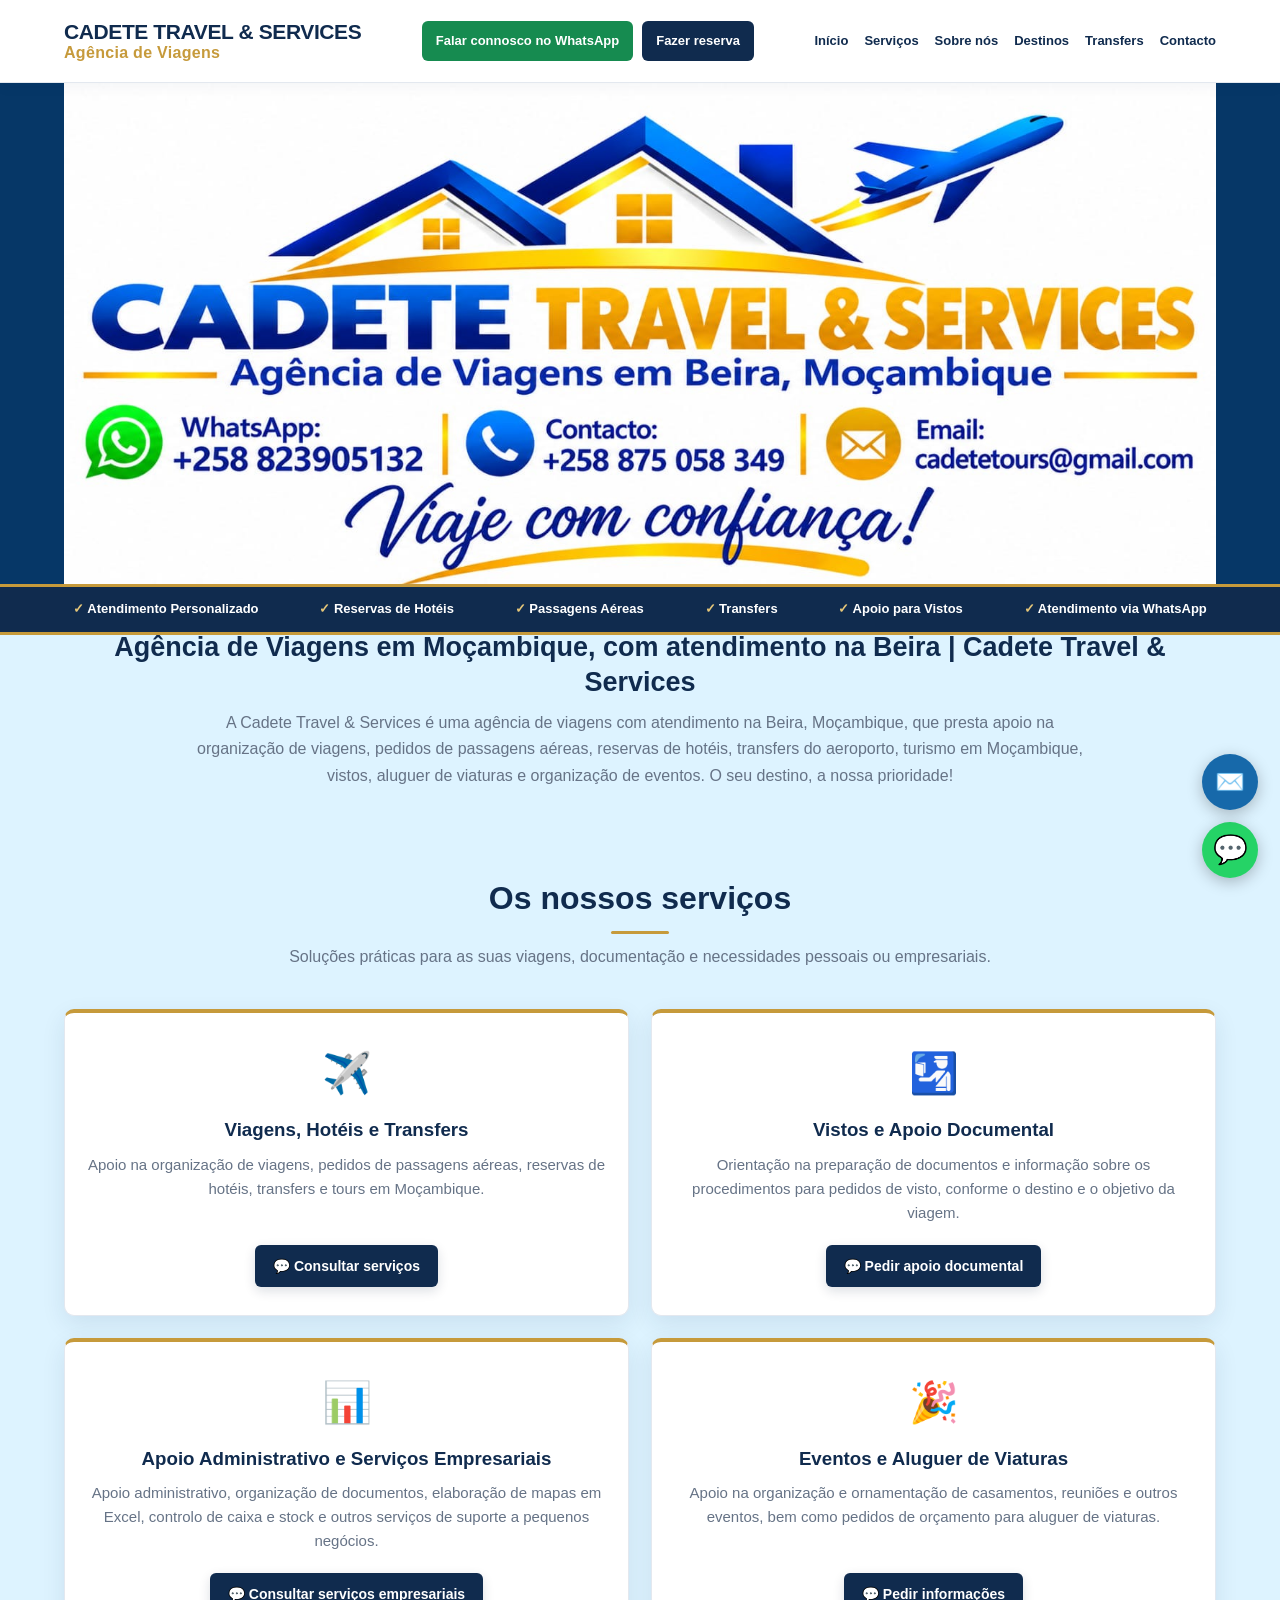
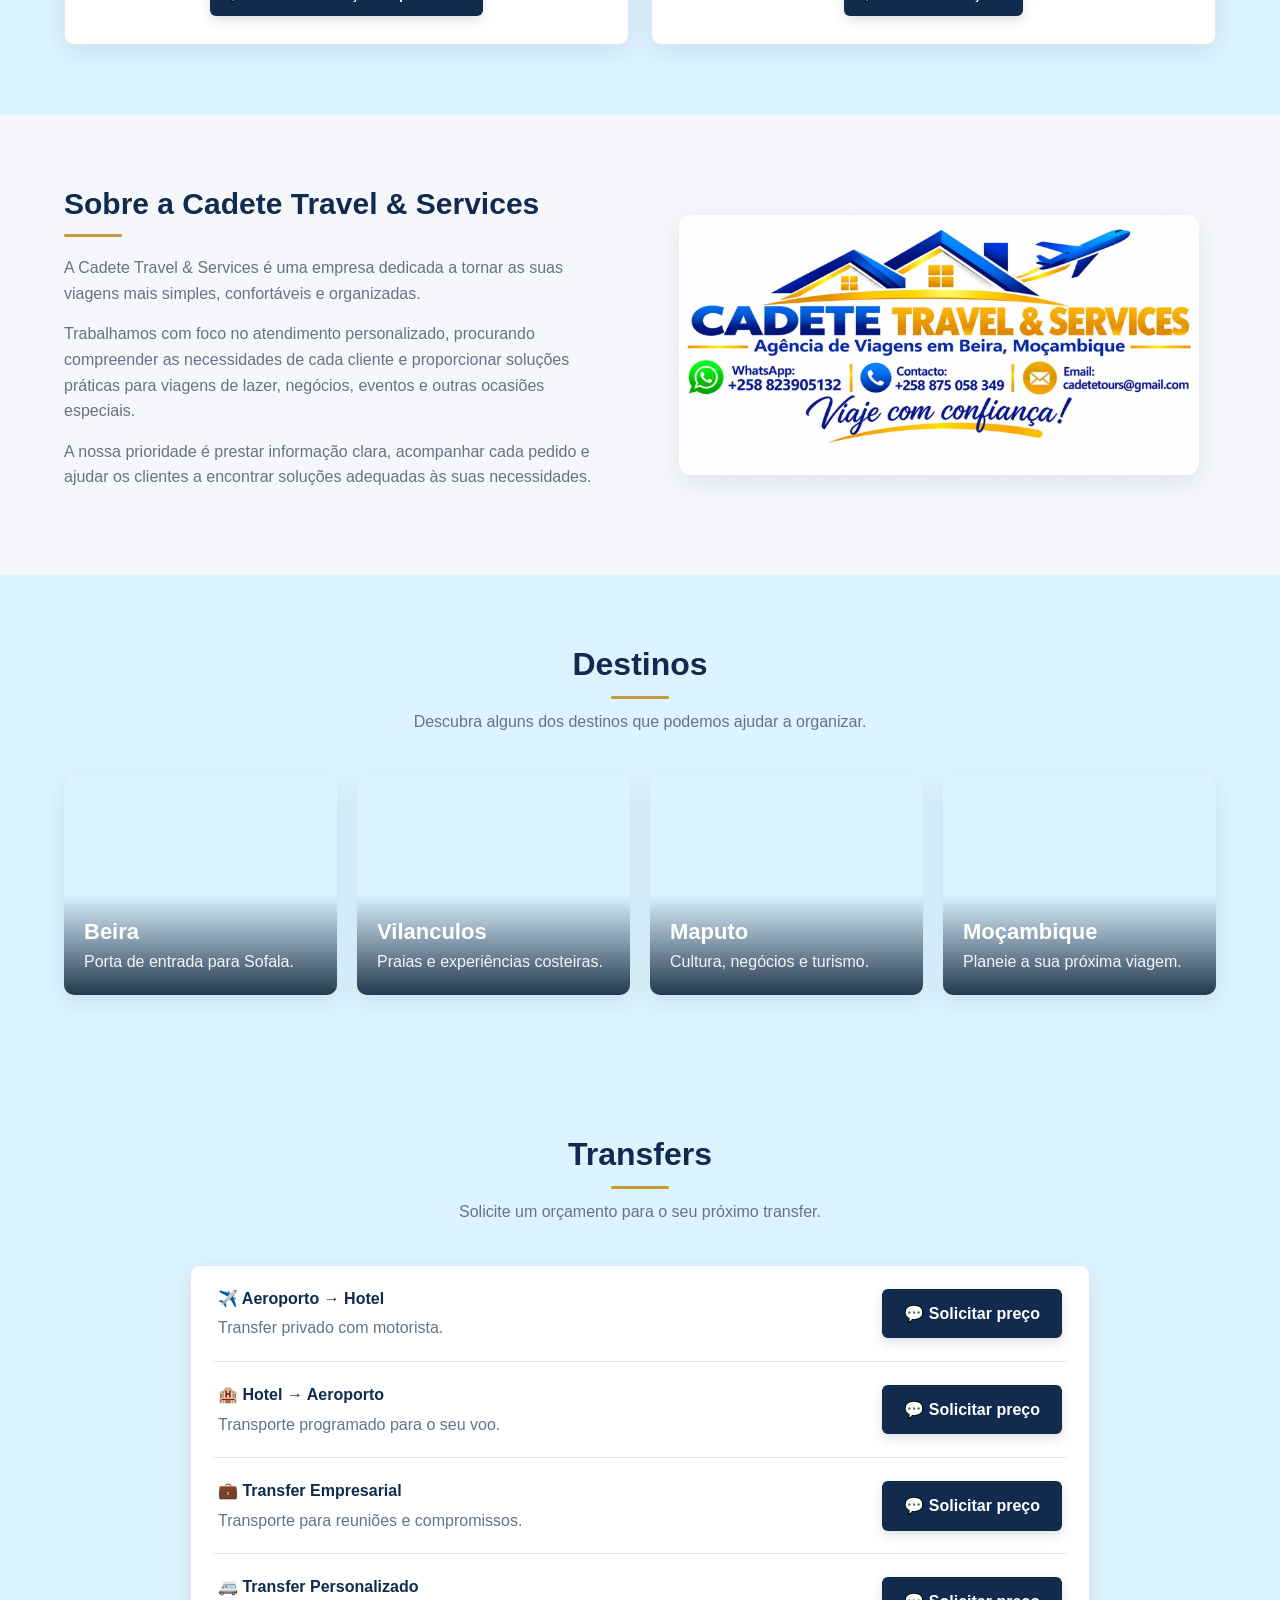
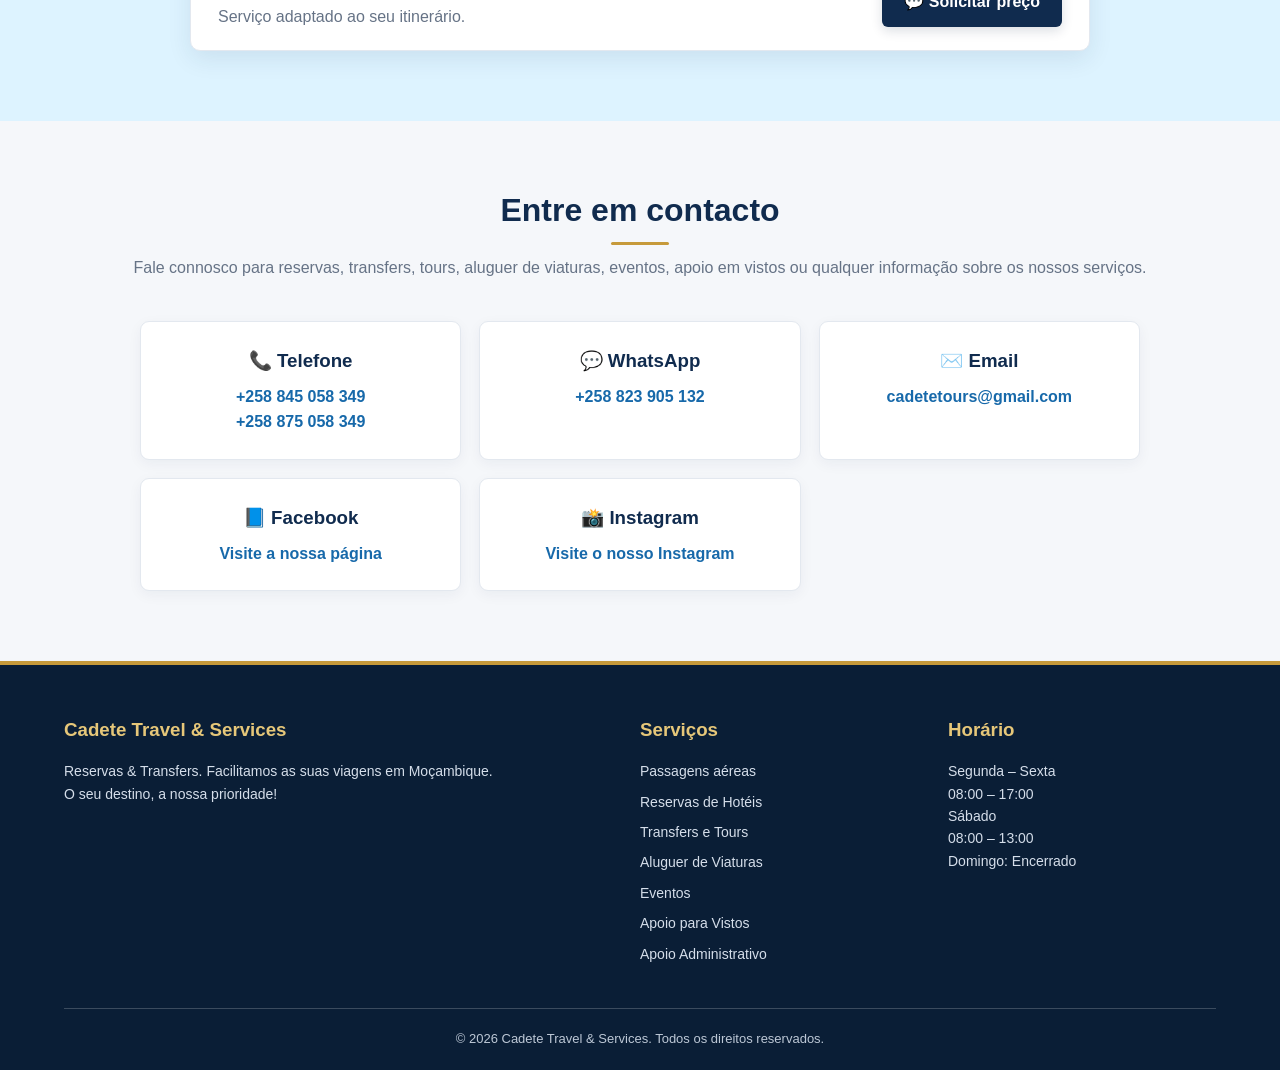
<file: index.html>
<!DOCTYPE html>
<html lang="pt-MZ">
<head>
  <meta charset="UTF-8">
  <meta name="viewport" content="width=device-width, initial-scale=1.0">

  <title>Agência de Viagens em Moçambique | Cadete Travel &amp; Services – Beira</title>
  <meta name="description" content="Cadete Travel &amp; Services, agência de viagens em Moçambique, com atendimento na Beira. Apoio em passagens aéreas, reservas de hotéis, transfers, tours, aluguer de viaturas e vistos.">
  <meta name="author" content="Cadete Travel &amp; Services">
  <meta name="robots" content="index, follow">
  <meta name="theme-color" content="#102b4e">

  <link rel="canonical" href="https://cadetetours-ai.github.io/cadete-travel-tours/">

  <!-- Open Graph -->
  <meta property="og:site_name" content="Cadete Travel &amp; Services">
  <meta property="og:title" content="Agência de Viagens em Moçambique | Cadete Travel &amp; Services – Beira">
  <meta property="og:description" content="Cadete Travel &amp; Services, agência de viagens em Moçambique, com atendimento na Beira. Passagens aéreas, hotéis, transfers, tours, aluguer de viaturas e apoio para vistos.">
  <meta property="og:type" content="website">
  <meta property="og:url" content="https://cadetetours-ai.github.io/cadete-travel-tours/">
  <meta property="og:image" content="https://cadetetours-ai.github.io/cadete-travel-tours/banner-cadete.png">
  <meta property="og:image:alt" content="Cadete Travel &amp; Services - Agência de Viagens em Moçambique, Beira">

  <!-- Twitter Cards -->
  <meta name="twitter:card" content="summary_large_image">
  <meta name="twitter:title" content="Agência de Viagens em Moçambique | Cadete Travel &amp; Services">
  <meta name="twitter:description" content="Passagens aéreas, hotéis, transfers, tours, aluguer de viaturas e apoio para vistos na Beira, Moçambique.">
  <meta name="twitter:image" content="https://cadetetours-ai.github.io/cadete-travel-tours/banner-cadete.png">

  <!-- Dados estruturados: Website -->
  <script type="application/ld+json">
  {
    "@context": "https://schema.org",
    "@type": "WebSite",
    "name": "Cadete Travel & Services",
    "alternateName": "Cadete Travel and Services",
    "url": "https://cadetetours-ai.github.io/cadete-travel-tours/",
    "inLanguage": "pt-MZ"
  }
  </script>

  <!-- Dados estruturados: Agência e contactos -->
  <script type="application/ld+json">
  {
    "@context": "https://schema.org",
    "@type": "TravelAgency",
    "name": "Cadete Travel & Services",
    "description": "Agência de viagens em Moçambique, com atendimento na Beira. Apoio em passagens aéreas, reservas de hotéis, transfers, tours, aluguer de viaturas e vistos.",
    "url": "https://cadetetours-ai.github.io/cadete-travel-tours/",
    "email": "cadetetours@gmail.com",
    "telephone": "+258845058349",
    "image": "https://cadetetours-ai.github.io/cadete-travel-tours/banner-cadete.png",
    "address": {
      "@type": "PostalAddress",
      "addressLocality": "Beira",
      "addressRegion": "Sofala",
      "addressCountry": "MZ"
    },
    "areaServed": [
      {"@type": "City", "name": "Beira"},
      {"@type": "AdministrativeArea", "name": "Sofala"},
      {"@type": "Country", "name": "Moçambique"}
    ],
    "contactPoint": [
      {
        "@type": "ContactPoint",
        "telephone": "+258845058349",
        "contactType": "Atendimento telefónico",
        "availableLanguage": ["Portuguese"]
      },
      {
        "@type": "ContactPoint",
        "telephone": "+258875058349",
        "contactType": "Atendimento telefónico",
        "availableLanguage": ["Portuguese"]
      },
      {
        "@type": "ContactPoint",
        "telephone": "+258823905132",
        "contactType": "Reservas e atendimento pelo WhatsApp",
        "availableLanguage": ["Portuguese"]
      }
    ],
    "openingHoursSpecification": [
      {
        "@type": "OpeningHoursSpecification",
        "dayOfWeek": ["Monday", "Tuesday", "Wednesday", "Thursday", "Friday"],
        "opens": "08:00",
        "closes": "17:00"
      },
      {
        "@type": "OpeningHoursSpecification",
        "dayOfWeek": "Saturday",
        "opens": "08:00",
        "closes": "13:00"
      }
    ],
    "sameAs": [
      "https://www.instagram.com/cadetetravelandtours/",
      "https://www.facebook.com/profile.php?id=61595249157349"
    ]
  }
  </script>

  <style>
    :root {
      --navy: #102b4e;
      --navy-dark: #0a1e36;
      --blue: #1769aa;
      --blue-light: #eaf3fb;
      --gold: #c69a3b;
      --gold-light: #e6c779;
      --green: #168b50;
      --text: #263445;
      --muted: #667386;
      --surface: #ffffff;
      --surface-soft: #f5f7fa;
      --border: #e3e8ef;
      --shadow: 0 8px 25px rgba(16, 43, 78, .09);
    }

    * {
      box-sizing: border-box;
      margin: 0;
      padding: 0;
    }

    html {
      scroll-behavior: smooth;
      scroll-padding-top: 150px;
    }

    body {
      background-color: #DDF3FF;
      color: var(--text);
      font-family: Arial, Helvetica, sans-serif;
      line-height: 1.6;
    }

    img { max-width: 100%; }

    a {
      color: inherit;
      text-decoration: none;
    }

    a:focus-visible,
    button:focus-visible {
      outline: 3px solid var(--gold);
      outline-offset: 3px;
    }

    .container {
      width: 90%;
      max-width: 1200px;
      margin: 0 auto;
    }

    /* CABEÇALHO */
    header {
      position: sticky;
      top: 0;
      z-index: 1000;
      background: rgba(255, 255, 255, .98);
      border-bottom: 1px solid var(--border);
      box-shadow: 0 3px 14px rgba(16, 43, 78, .05);
    }

    .header-content {
      min-height: 82px;
      display: flex;
      align-items: center;
      justify-content: space-between;
      gap: 18px;
      padding: 12px 0;
    }

    .logo {
      display: inline-flex;
      flex-direction: column;
      line-height: 1.12;
      color: var(--navy);
      white-space: nowrap;
      font-size: 21px;
      font-weight: 800;
      letter-spacing: -.4px;
    }

    .logo span {
      color: var(--gold);
      font-size: 16px;
      letter-spacing: .3px;
    }

    .header-actions {
      display: flex;
      align-items: center;
      justify-content: center;
      gap: 9px;
      flex-wrap: wrap;
    }

    .btn-whatsapp,
    .btn-reserva {
      display: inline-block;
      padding: 10px 14px;
      border-radius: 6px;
      text-align: center;
      font-size: 13px;
      font-weight: 700;
      transition: background .25s, transform .25s;
    }

    .btn-whatsapp { background: var(--green); color: #fff; }
    .btn-whatsapp:hover { background: #116b3d; transform: translateY(-1px); }
    .btn-reserva { background: var(--navy); color: #fff; }
    .btn-reserva:hover { background: var(--blue); transform: translateY(-1px); }

    nav {
      display: flex;
      align-items: center;
      justify-content: center;
      gap: 16px;
      flex-wrap: wrap;
    }

    nav a {
      color: var(--navy);
      font-size: 13px;
      font-weight: 700;
      transition: color .2s;
    }

    nav a:hover { color: var(--gold); }

   /* BANNER PRINCIPAL */
.hero {
  width: 100%;
  overflow: hidden;
  background: #063767;
}

.hero-image {
  display: block;
  width: 90%;
  max-width: 1500px;
  height: auto;
  object-fit: contain;
  object-position: center;
  margin: 0 auto;
}

    /* BOTÕES */
    .btn {
      display: inline-block;
      padding: 12px 22px;
      border-radius: 6px;
      font-weight: 700;
      transition: background .25s, transform .25s;
      cursor: pointer;
      box-shadow: 0 4px 12px rgba(10, 30, 54, .14);
    }

    .btn-primary { background: var(--navy); color: #fff; }
    .btn-primary:hover { background: var(--blue); transform: translateY(-1px); }
    .btn-gold { background: var(--gold); color: var(--navy-dark); }
    .btn-gold:hover { background: var(--gold-light); transform: translateY(-1px); }

    .hero-cta {
      background: var(--navy);
      padding: 14px 15px;
      text-align: center;
    }

    .hero-cta .btn {
      display: inline-block;
      min-width: 340px;
      padding: 18px 35px;
      font-size: 19px;
      font-weight: 800;
      border-radius: 10px;
      border: 2px solid var(--gold);
      box-shadow: 0 6px 18px rgba(16, 43, 78, .20);
      transition: transform .2s ease;
    }

    .hero-cta .btn:hover { transform: translateY(-3px); }
    
/* FAIXA DE CONFIANÇA */
 .trust-bar {
  background: var(--navy);
  border-top: 3px solid var(--gold);
  border-bottom: 3px solid var(--gold);
  padding: 10px 8px;
  margin-top: -75px;
  margin-bottom: -15px;
  position: relative;
  z-index: 2;
}

.trust-bar .container {
  max-width: 1400px;
  margin: 0 auto;
  display: flex;
  flex-direction: row;
  justify-content: space-between;
  align-items: center;
  gap: 8px;
  text-align: center;
}

.trust-item {
  color: #fff;
  font-size: 13px;
  font-weight: 600;
  padding: 4px 2px;
  line-height: 1.3;
  white-space: normal;
}

.trust-item::first-letter {
  color: var(--gold-light);
  font-weight: 800;
}
    /* SECÇÕES */
    section.content-section { padding: 70px 0; }

    .section-title {
      text-align: center;
      margin-bottom: 40px;
    }

    .section-title h2,
    h2.section-title {
      color: var(--navy);
      font-size: 32px;
      line-height: 1.2;
      margin-bottom: 10px;
    }

    .section-title h2::after {
      content: "";
      display: block;
      width: 58px;
      height: 3px;
      margin: 13px auto 0;
      border-radius: 3px;
      background: var(--gold);
    }

    .section-title p { color: var(--muted); }

    /* APRESENTAÇÃO */
#apresentacao {
  background: #DDF3FF;
  padding: 10px 0 20px;
  margin-top: -15px;
  position: relative;
  z-index: 1;
}

.intro-content { text-align: center; }

    .intro-content h1 {
      color: var(--navy);
      font-size: 27px;
      line-height: 1.3;
      margin-bottom: 10px;
    }

    .intro-content p {
      max-width: 900px;
      margin: 0 auto;
      color: var(--muted);
      line-height: 1.65;
    }

    /* SERVIÇOS */
    .cards {
      display: grid;
      grid-template-columns: repeat(2, minmax(0, 1fr));
      gap: 22px;
    }

    .card {
      border: 1px solid var(--border);
      border-top: 4px solid var(--gold);
      border-radius: 10px;
      padding: 28px 22px;
      text-align: center;
      background: var(--surface);
      box-shadow: var(--shadow);
      display: flex;
      flex-direction: column;
      align-items: center;
      min-width: 0;
      transition: transform .25s, box-shadow .25s;
    }

    .card:hover {
      transform: translateY(-4px);
      box-shadow: 0 12px 28px rgba(16, 43, 78, .13);
    }

    .card-icon { font-size: 40px; margin-bottom: 13px; }
    .card h3 { color: var(--navy); margin-bottom: 10px; line-height: 1.3; }
    .card p { color: var(--muted); font-size: 15px; margin-bottom: 20px; }
    .service-button { margin-top: auto; font-size: 14px; padding: 10px 18px; }

    /* SOBRE NÓS */
    #sobre { background: var(--surface-soft); }

    .about-content {
      display: flex;
      align-items: center;
      gap: 45px;
      max-width: 1200px;
      margin: 0 auto;
      text-align: left;
    }

    .about-text,
    .about-image { flex: 1; min-width: 0; }

    .about-text h2 {
      color: var(--navy);
      font-size: 30px;
      line-height: 1.25;
      margin-bottom: 18px;
    }

    .about-text h2::after {
      content: "";
      display: block;
      width: 58px;
      height: 3px;
      margin-top: 12px;
      border-radius: 3px;
      background: var(--gold);
    }

    .about-text p { margin-bottom: 15px; color: var(--muted); }

    .about-image img {
      width: 100%;
      max-width: 520px;
      border-radius: 12px;
      display: block;
      margin: 0 auto;
      box-shadow: var(--shadow);
    }

    /* DESTINOS */
    .destinations {
      display: grid;
      grid-template-columns: repeat(4, minmax(0, 1fr));
      gap: 20px;
    }

    .destination {
      min-height: 220px;
      border-radius: 10px;
      overflow: hidden;
      position: relative;
      background-size: cover;
      background-position: center;
      display: flex;
      align-items: flex-end;
      box-shadow: var(--shadow);
    }

    .destination-content {
      width: 100%;
      padding: 20px;
      color: #fff;
      background: linear-gradient(transparent, rgba(10, 30, 54, .88));
    }

    .destination h3 { font-size: 22px; color: #fff; }
    .destination p { color: #f2f4f7; }

    .beira { background-image: url("https://images.unsplash.com/photo-1507525428034-b723cf961d3e?auto=format&fit=crop&w=900&q=80"); }
    .vilanculos { background-image: url("https://images.unsplash.com/photo-1544551763-46a013bb70d5?auto=format&fit=crop&w=900&q=80"); }
    .maputo { background-image: url("https://images.unsplash.com/photo-1516026672322-bc52d61a55d5?auto=format&fit=crop&w=900&q=80"); }
    .mozambique { background-image: url("https://images.unsplash.com/photo-1489493585363-d69421e0edd3?auto=format&fit=crop&w=900&q=80"); }

    /* TRANSFERS */
    .transfer-list {
      max-width: 900px;
      margin: 0 auto;
      border: 1px solid var(--border);
      border-radius: 10px;
      padding: 0 22px;
      background: #fff;
      box-shadow: var(--shadow);
    }

    .transfer-item {
      padding: 20px 5px;
      border-bottom: 1px solid var(--border);
      display: flex;
      justify-content: space-between;
      align-items: center;
      gap: 20px;
    }

    .transfer-item:last-child { border-bottom: 0; }
    .transfer-item strong { display: block; margin-bottom: 4px; color: var(--navy); }
    .transfer-description { color: var(--muted); }
    .transfer-button { white-space: nowrap; }

    /* CONTACTOS */
    .contact { background: var(--surface-soft); }

    .contact-content {
      text-align: center;
      max-width: 1000px;
      margin: 0 auto;
    }

    .contact-info {
      display: grid;
      grid-template-columns: repeat(3, minmax(0, 1fr));
      gap: 18px;
      margin-top: 30px;
    }

    .contact-box {
      background: #fff;
      padding: 24px 18px;
      border-radius: 9px;
      border: 1px solid var(--border);
      overflow-wrap: anywhere;
      box-shadow: 0 4px 14px rgba(16, 43, 78, .05);
    }

    .contact-box h3 { color: var(--navy); margin-bottom: 8px; }
    .contact-box a { color: var(--blue); font-weight: 700; }
    .contact-box a:hover { color: var(--gold); }

    /* RODAPÉ */
    footer {
      background: var(--navy-dark);
      color: #fff;
      padding: 50px 0 20px;
      border-top: 4px solid var(--gold);
    }

    .footer-grid {
      display: grid;
      grid-template-columns: 2fr 1fr 1fr;
      gap: 40px;
      margin-bottom: 35px;
    }

    footer h3 { color: var(--gold-light); margin-bottom: 15px; }
    footer p, footer li { color: #d5deea; font-size: 14px; }
    footer ul { list-style: none; }
    footer li { margin-bottom: 8px; }

    .copyright {
      border-top: 1px solid rgba(255, 255, 255, .2);
      padding-top: 20px;
      text-align: center;
      color: #bdc8d6;
      font-size: 13px;
    }

    /* BOTÕES FLUTUANTES */
    .whatsapp-float,
    .email-float {
      position: fixed;
      right: 22px;
      width: 56px;
      height: 56px;
      border-radius: 50%;
      color: #fff;
      display: flex;
      align-items: center;
      justify-content: center;
      box-shadow: 0 4px 15px rgba(0, 0, 0, .25);
      z-index: 2000;
      transition: transform .25s;
    }

    .whatsapp-float { bottom: 22px; background: #25d366; font-size: 28px; }
    .email-float { bottom: 90px; background: var(--blue); font-size: 24px; }
    .whatsapp-float:hover, .email-float:hover { transform: scale(1.08); }

    /* TABLETS */
    @media (max-width: 1100px) {
      .header-content { flex-wrap: wrap; justify-content: center; }
      .destinations { grid-template-columns: repeat(2, minmax(0, 1fr)); }
    }

    /* TABLETS PEQUENOS */
    @media (max-width: 850px) {
      html { scroll-padding-top: 220px; }

      .header-content {
        flex-direction: column;
        padding: 14px 0;
        gap: 12px;
      }

      nav { justify-content: center; }
      .about-content { flex-direction: column; text-align: center; }

      .about-text h2::after {
        margin-left: auto;
        margin-right: auto;
      }

      .about-image img { max-width: 600px; }
      .contact-info, .footer-grid { grid-template-columns: 1fr 1fr; }
      #servicos { padding-top: 40px; }
    }

/* TELEMÓVEIS */
@media (max-width: 768px) {
  .hero {
  height: auto;
}

  .trust-bar .container {
    grid-template-columns: repeat(2, 1fr);
    gap: 10px;
  }

  .trust-item {
    font-size: 13px;
    padding: 6px 2px;
  }

}

@media (max-width: 550px) {
  html { scroll-padding-top: 255px; }
  .container { width: 92%; }

  .header-content {
    min-height: auto;
    padding: 12px 0;
    gap: 10px;
  }
      .logo { font-size: 20px; text-align: center; }
      .logo span { font-size: 15px; }
      .header-actions { width: 100%; }

      .btn-whatsapp, .btn-reserva { flex: 1 1 140px; }
      nav { width: 100%; gap: 9px 13px; }
      nav a { font-size: 12px; }

      .hero-cta .btn {
        display: block;
        width: 100%;
        min-width: 0;
        padding: 16px 15px;
        font-size: 17px;
      }

      section.content-section { padding: 50px 0; }
      .section-title { margin-bottom: 28px; }

      .section-title h2, h2.section-title { font-size: 27px; }
      .section-title p { font-size: 15px; }
      #apresentacao { padding: 22px 0 12px; }
      .intro-content h1 { font-size: 22px; }
      .intro-content p { font-size: 14px; }

      .cards, .destinations, .contact-info, .footer-grid {
        grid-template-columns: 1fr;
        gap: 18px;
      }

      .card { width: 100%; padding: 24px 18px; }
      .card-icon { font-size: 38px; }
      .card h3 { font-size: 20px; }
      .card p { font-size: 15px; }

      .service-button {
        display: block;
        width: 100%;
        max-width: 100%;
        white-space: normal;
        overflow-wrap: break-word;
      }

      .destination { min-height: 230px; }
      .transfer-list { padding: 0 16px; }

      .transfer-item {
        flex-direction: column;
        align-items: flex-start;
        gap: 13px;
        padding: 19px 0;
      }

      .transfer-button {
        width: 100%;
        text-align: center;
        white-space: normal;
      }

      .contact-box { padding: 20px 15px; }
      footer { padding: 40px 0 20px; }
      .footer-grid { gap: 27px; }

      .whatsapp-float, .email-float {
        width: 52px;
        height: 52px;
        right: 14px;
      }

      .whatsapp-float { bottom: 14px; font-size: 26px; }
      .email-float { bottom: 76px; font-size: 23px; }
    }

    @media (prefers-reduced-motion: reduce) {
      html { scroll-behavior: auto; }

      *, *::before, *::after {
        transition-duration: .01ms !important;
        animation-duration: .01ms !important;
        animation-iteration-count: 1 !important;
      }
    }
    /* CABEÇALHO FIXO NO TELEMÓVEL */
@media screen and (max-width: 768px) {
  html, body {
    overflow-x: clip;
  }

  header {
    position: fixed !important;
    top: 0 !important;
    left: 0;
    right: 0;
    width: 100%;
    z-index: 99999;
    transform: none !important;
  }

  body {
    padding-top: 150px;
  }
}
  </style>
</head>

<body>
  <!-- CABEÇALHO -->
  <header>
    <div class="container header-content">
      <a href="#inicio" class="logo" aria-label="Cadete Travel & Services - Início">
  <strong>CADETE TRAVEL &amp; SERVICES</strong>
  <span>Agência de Viagens</span>
</a>

      <div class="header-actions">
        <a href="https://wa.me/258823905132?text=Ola%2C%20Cadete%20Travel%20%26%20Services!%20Gostaria%20de%20obter%20informacoes."
           class="btn-whatsapp" target="_blank" rel="noopener noreferrer">
          Falar connosco no WhatsApp
        </a>
        <a href="formulario-reserva-cadete-travel-tours.html" class="btn-reserva">
          Fazer reserva
        </a>
      </div>

      <nav aria-label="Navegação principal">
        <a href="#inicio">Início</a>
        <a href="#servicos">Serviços</a>
        <a href="#sobre">Sobre nós</a>
        <a href="#destinos">Destinos</a>
        <a href="#transfers">Transfers</a>
        <a href="#contacto">Contacto</a>
      </nav>
    </div>
  </header>

  <main>
 <!-- BANNER PRINCIPAL -->
<section class="hero" id="inicio" aria-label="Cadete Travel & Services">
<img src="banner-travel-services.jpg.jpeg"
       alt="Cadete Travel & Services, serviços de viagens e turismo em Beira, Sofala, Moçambique"
       class="hero-image" fetchpriority="high" decoding="async">
</section>
   
    <!-- FAIXA DE CONFIANÇA -->
    <section class="trust-bar" aria-label="Vantagens e serviços">
      <div class="container">
        <div class="trust-item">✓ Atendimento Personalizado</div>
        <div class="trust-item">✓ Reservas de Hotéis</div>
        <div class="trust-item">✓ Passagens Aéreas</div>
        <div class="trust-item">✓ Transfers</div>
        <div class="trust-item">✓ Apoio para Vistos</div>
        <div class="trust-item">✓ Atendimento via WhatsApp</div>
      </div>
    </section>

    <!-- APRESENTAÇÃO -->
    <section id="apresentacao">
      <div class="container intro-content">
        <h1>Agência de Viagens em Moçambique, com atendimento na Beira | Cadete Travel &amp; Services</h1>
        <p>
          A Cadete Travel &amp; Services é uma agência de viagens com atendimento
          na Beira, Moçambique, que presta apoio na organização de viagens,
          pedidos de passagens aéreas, reservas de hotéis, transfers do aeroporto,
          turismo em Moçambique, vistos, aluguer de viaturas e organização
          de eventos. O seu destino, a nossa prioridade!
        </p>
      </div>
    </section>

    <!-- SERVIÇOS -->
    <section class="content-section" id="servicos">
      <div class="container">
        <div class="section-title">
          <h2>Os nossos serviços</h2>
          <p>Soluções práticas para as suas viagens, documentação e necessidades pessoais ou empresariais.</p>
        </div>

        <div class="cards">
          <div class="card">
            <div class="card-icon" aria-hidden="true">✈️</div>
            <h3>Viagens, Hotéis e Transfers</h3>
            <p>Apoio na organização de viagens, pedidos de passagens aéreas, reservas de hotéis, transfers e tours em Moçambique.</p>
            <a class="btn btn-primary service-button"
               href="https://wa.me/258823905132?text=Ola%2C%20Cadete%20Travel%20%26%20Services!%20Gostaria%20de%20informacoes%20sobre%20viagens%2C%20hoteis%20ou%20transfers."
               target="_blank" rel="noopener noreferrer">💬 Consultar serviços</a>
          </div>

          <div class="card">
            <div class="card-icon" aria-hidden="true">🛂</div>
            <h3>Vistos e Apoio Documental</h3>
            <p>Orientação na preparação de documentos e informação sobre os procedimentos para pedidos de visto, conforme o destino e o objetivo da viagem.</p>
            <a class="btn btn-primary service-button"
               href="https://wa.me/258823905132?text=Ola%2C%20Cadete%20Travel%20%26%20Services!%20Gostaria%20de%20solicitar%20apoio%20para%20visto%20ou%20documentacao."
               target="_blank" rel="noopener noreferrer">💬 Pedir apoio documental</a>
          </div>

          <div class="card">
            <div class="card-icon" aria-hidden="true">📊</div>
            <h3>Apoio Administrativo e Serviços Empresariais</h3>
            <p>Apoio administrativo, organização de documentos, elaboração de mapas em Excel, controlo de caixa e stock e outros serviços de suporte a pequenos negócios.</p>
            <a class="btn btn-primary service-button"
               href="https://wa.me/258823905132?text=Ola%2C%20Cadete%20Travel%20%26%20Services!%20Gostaria%20de%20informacoes%20sobre%20apoio%20administrativo%20e%20servicos%20empresariais."
               target="_blank" rel="noopener noreferrer">💬 Consultar serviços empresariais</a>
          </div>

          <div class="card">
            <div class="card-icon" aria-hidden="true">🎉</div>
            <h3>Eventos e Aluguer de Viaturas</h3>
            <p>Apoio na organização e ornamentação de casamentos, reuniões e outros eventos, bem como pedidos de orçamento para aluguer de viaturas.</p>
            <a class="btn btn-primary service-button"
               href="https://wa.me/258823905132?text=Ola%2C%20Cadete%20Travel%20%26%20Services!%20Gostaria%20de%20informacoes%20sobre%20eventos%20ou%20aluguer%20de%20viaturas."
               target="_blank" rel="noopener noreferrer">💬 Pedir informações</a>
          </div>
        </div>
      </div>
    </section>

    <!-- SOBRE NÓS -->
    <section class="content-section" id="sobre">
      <div class="container">
        <div class="about-content">
          <div class="about-text">
            <h2>Sobre a Cadete Travel &amp; Services</h2>
            <p>A Cadete Travel &amp; Services é uma empresa dedicada a tornar as suas viagens mais simples, confortáveis e organizadas.</p>
            <p>Trabalhamos com foco no atendimento personalizado, procurando compreender as necessidades de cada cliente e proporcionar soluções práticas para viagens de lazer, negócios, eventos e outras ocasiões especiais.</p>
            <p>A nossa prioridade é prestar informação clara, acompanhar cada pedido e ajudar os clientes a encontrar soluções adequadas às suas necessidades.</p>
          </div>

          <div class="about-image">
          <img src="banner-travel-services.jpg.jpeg"
                 alt="Imagem institucional da Cadete Travel & Services"
                 loading="lazy" decoding="async">
          </div>
        </div>
      </div>
    </section>

    <!-- DESTINOS -->
    <section class="content-section" id="destinos">
      <div class="container">
        <div class="section-title">
          <h2>Destinos</h2>
          <p>Descubra alguns dos destinos que podemos ajudar a organizar.</p>
        </div>

        <div class="destinations">
          <div class="destination beira">
            <div class="destination-content">
              <h3>Beira</h3>
              <p>Porta de entrada para Sofala.</p>
            </div>
          </div>
          <div class="destination vilanculos">
            <div class="destination-content">
              <h3>Vilanculos</h3>
              <p>Praias e experiências costeiras.</p>
            </div>
          </div>
          <div class="destination maputo">
            <div class="destination-content">
              <h3>Maputo</h3>
              <p>Cultura, negócios e turismo.</p>
            </div>
          </div>
          <div class="destination mozambique">
            <div class="destination-content">
              <h3>Moçambique</h3>
              <p>Planeie a sua próxima viagem.</p>
            </div>
          </div>
        </div>
      </div>
    </section>

    <!-- TRANSFERS -->
    <section class="content-section" id="transfers">
      <div class="container">
        <div class="section-title">
          <h2>Transfers</h2>
          <p>Solicite um orçamento para o seu próximo transfer.</p>
        </div>

        <div class="transfer-list">
          <div class="transfer-item">
            <div>
              <strong>✈️ Aeroporto → Hotel</strong>
              <div class="transfer-description">Transfer privado com motorista.</div>
            </div>
            <a class="btn btn-primary transfer-button"
               href="https://wa.me/258823905132?text=Ola%20Cadete%20Travel%20%26%20Services%2C%20gostaria%20de%20solicitar%20um%20orcamento%20para%20um%20transfer%20do%20Aeroporto%20para%20o%20Hotel."
               target="_blank" rel="noopener noreferrer">💬 Solicitar preço</a>
          </div>

          <div class="transfer-item">
            <div>
              <strong>🏨 Hotel → Aeroporto</strong>
              <div class="transfer-description">Transporte programado para o seu voo.</div>
            </div>
            <a class="btn btn-primary transfer-button"
               href="https://wa.me/258823905132?text=Ola%20Cadete%20Travel%20%26%20Services%2C%20gostaria%20de%20solicitar%20um%20orcamento%20para%20um%20transfer%20do%20Hotel%20para%20o%20Aeroporto."
               target="_blank" rel="noopener noreferrer">💬 Solicitar preço</a>
          </div>

          <div class="transfer-item">
            <div>
              <strong>💼 Transfer Empresarial</strong>
              <div class="transfer-description">Transporte para reuniões e compromissos.</div>
            </div>
            <a class="btn btn-primary transfer-button"
               href="https://wa.me/258823905132?text=Ola%20Cadete%20Travel%20%26%20Services%2C%20gostaria%20de%20solicitar%20um%20orcamento%20para%20um%20Transfer%20Empresarial."
               target="_blank" rel="noopener noreferrer">💬 Solicitar preço</a>
          </div>

          <div class="transfer-item">
            <div>
              <strong>🚐 Transfer Personalizado</strong>
              <div class="transfer-description">Serviço adaptado ao seu itinerário.</div>
            </div>
            <a class="btn btn-primary transfer-button"
               href="https://wa.me/258823905132?text=Ola%20Cadete%20Travel%20%26%20Services%2C%20gostaria%20de%20solicitar%20um%20orcamento%20para%20um%20Transfer%20Personalizado."
               target="_blank" rel="noopener noreferrer">💬 Solicitar preço</a>
          </div>
        </div>
      </div>
    </section>

    <!-- CONTACTO -->
    <section class="content-section contact" id="contacto">
      <div class="container">
        <div class="section-title">
          <h2>Entre em contacto</h2>
          <p>Fale connosco para reservas, transfers, tours, aluguer de viaturas, eventos, apoio em vistos ou qualquer informação sobre os nossos serviços.</p>
        </div>

        <div class="contact-content">
          <div class="contact-info">
            <div class="contact-box">
              <h3>📞 Telefone</h3>
              <p>
                <a href="tel:+258845058349">+258 845 058 349</a><br>
                <a href="tel:+258875058349">+258 875 058 349</a>
              </p>
            </div>

            <div class="contact-box">
              <h3>💬 WhatsApp</h3>
              <p>
                <a href="https://wa.me/258823905132?text=Ola%20Cadete%20Travel%20%26%20Services%2C%20gostaria%20de%20obter%20mais%20informacoes%20sobre%20os%20servicos."
                   target="_blank" rel="noopener noreferrer">+258 823 905 132</a>
              </p>
            </div>

            <div class="contact-box">
              <h3>✉️ Email</h3>
              <p><a href="mailto:cadetetours@gmail.com">cadetetours@gmail.com</a></p>
            </div>

            <div class="contact-box">
              <h3>📘 Facebook</h3>
              <p>
                <a href="https://www.facebook.com/profile.php?id=61595249157349"
                   target="_blank" rel="noopener noreferrer">Visite a nossa página</a>
              </p>
            </div>

            <div class="contact-box">
              <h3>📸 Instagram</h3>
              <p>
                <a href="https://www.instagram.com/cadetetravelandtours/"
                   target="_blank" rel="noopener noreferrer">Visite o nosso Instagram</a>
              </p>
            </div>
          </div>
        </div>
      </div>
    </section>
  </main>

  <!-- RODAPÉ -->
  <footer>
    <div class="container">
      <div class="footer-grid">
        <div>
          <h3>Cadete Travel &amp; Services</h3>
          <p>Reservas &amp; Transfers. Facilitamos as suas viagens em Moçambique.</p>
          <p>O seu destino, a nossa prioridade!</p>
        </div>

        <div>
          <h3>Serviços</h3>
          <ul>
            <li>Passagens aéreas</li>
            <li>Reservas de Hotéis</li>
            <li>Transfers e Tours</li>
            <li>Aluguer de Viaturas</li>
            <li>Eventos</li>
            <li>Apoio para Vistos</li>
            <li>Apoio Administrativo</li>
          </ul>
        </div>

        <div>
          <h3>Horário</h3>
          <p>Segunda – Sexta<br>08:00 – 17:00</p>
          <p>Sábado<br>08:00 – 13:00</p>
          <p>Domingo: Encerrado</p>
        </div>
      </div>

      <div class="copyright">
        © <span id="year">2026</span> Cadete Travel &amp; Services. Todos os direitos reservados.
      </div>
    </div>
  </footer>

  <!-- BOTÕES FLUTUANTES -->
  <a class="whatsapp-float"
     href="https://wa.me/258823905132?text=Ola%2C%20Cadete%20Travel%20%26%20Services!%20Gostaria%20de%20fazer%20uma%20reserva%20e%20obter%20informacoes%20sobre%20os%20vossos%20servicos."
     target="_blank" rel="noopener noreferrer"
     aria-label="Falar com a Cadete Travel & Services pelo WhatsApp"
     title="Falar pelo WhatsApp">💬</a>

  <a class="email-float"
     href="mailto:cadetetours@gmail.com"
     aria-label="Enviar email para Cadete Travel & Services"
     title="Enviar email">✉️</a>

  <script>
    // Actualiza automaticamente o ano dos direitos reservados.
    document.getElementById("year").textContent = new Date().getFullYear();
  </script>
</body>
</html>
</file>
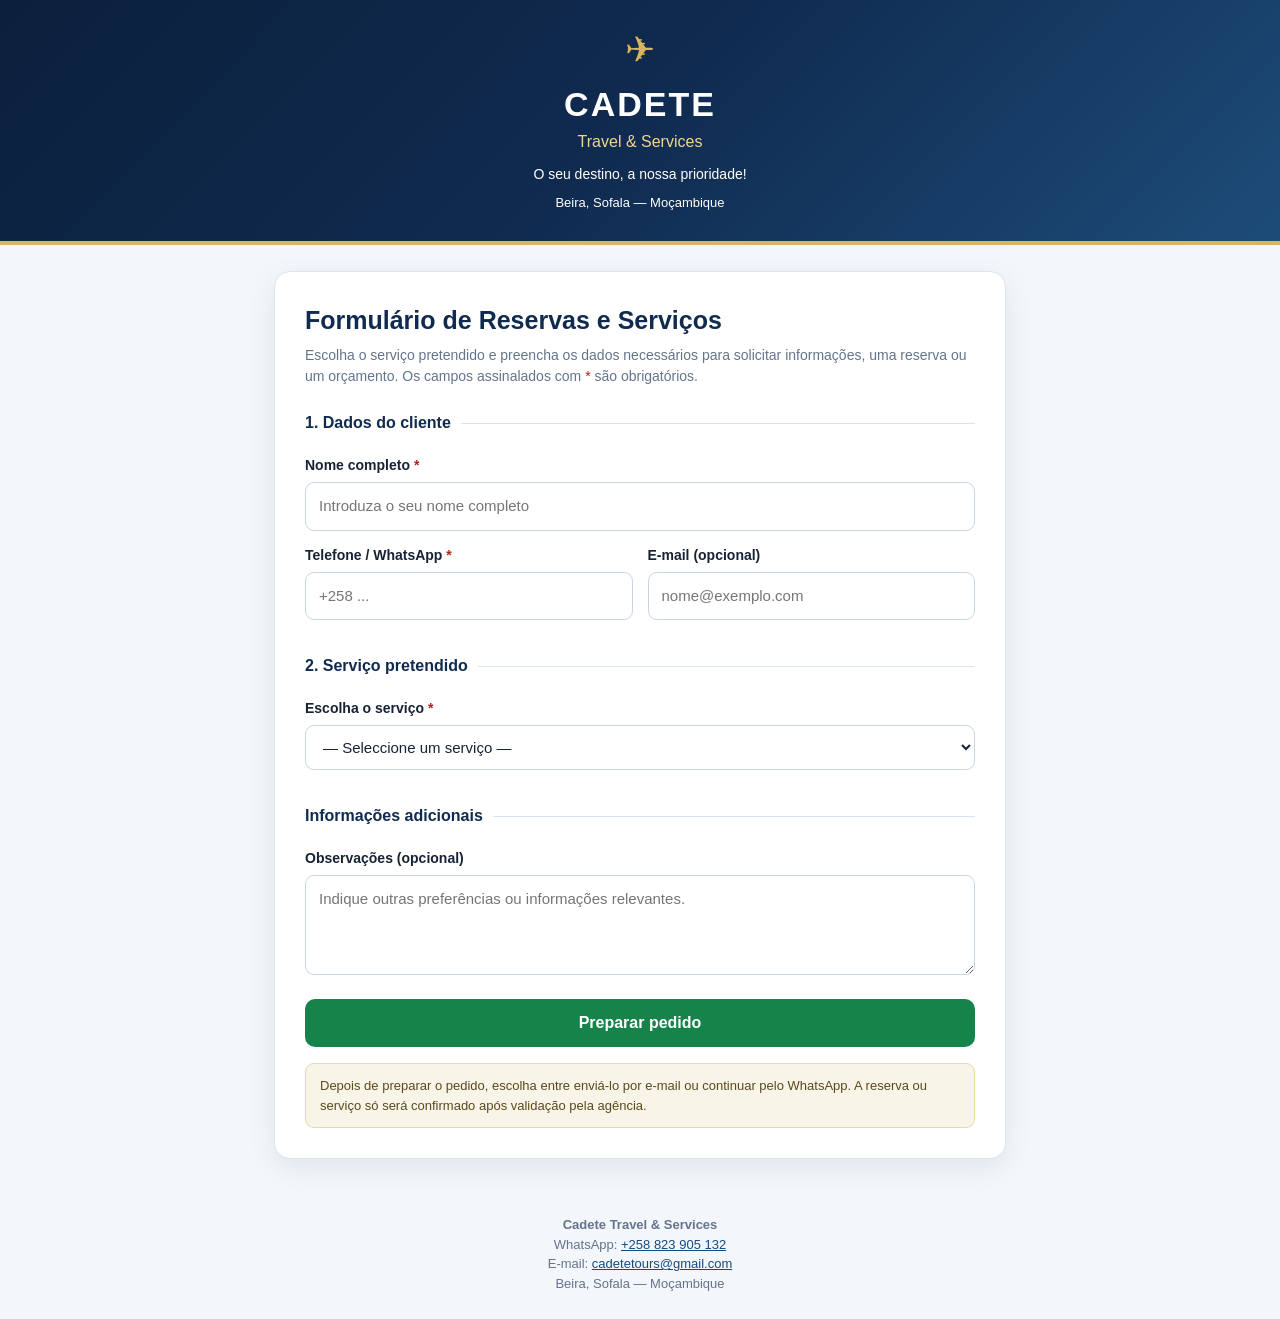
<file: formulario-reserva-cadete-travel-tours.html>
<!DOCTYPE html>
<html lang="pt">
<head>
  <meta charset="UTF-8">
  <meta name="viewport" content="width=device-width, initial-scale=1">

  <meta name="description" content="Solicite passagens aéreas, hotéis, transfers, tours, apoio para vistos e outros serviços à Cadete Travel & Services, em Beira, Moçambique.">

  <title>Formulário de Reservas | Cadete Travel & Services</title>

  <style>
    :root {
      --navy: #102b50;
      --blue: #174a7e;
      --gold: #d9b65d;
      --ink: #172334;
      --muted: #64748b;
      --line: #dce4ee;
      --bg: #f3f6fa;
    }

    /* NOVO ESTILO DA CONFIRMAÇÃO */
    .submission-status {
      margin-top: 22px;
      padding: 24px 18px;
      border-radius: 14px;
      text-align: center;
      background: #f0f7ff;
      border: 1px solid #b9d2eb;
      color: var(--navy);
    }
    .submission-status .success-icon {
  width: 54px;
  height: 54px;
  margin: 0 auto 12px;
  border-radius: 50%;
  background: #e1f3e8;
  color: #16834a;
  display: flex;
  align-items: center;
  justify-content: center;
  font-size: 30px;
  font-weight: bold;
}

.submission-status h2 {
  margin: 0 0 9px;
  font-size: 21px;
  color: var(--navy);
}

.submission-status p {
  margin: 0 0 16px;
  font-size: 14px;
  color: #42546a;
}

.status-whatsapp {
  display: block;
  padding: 13px 16px;
  border-radius: 9px;
  background: #16834a;
  color: #fff;
  text-decoration: none;
  font-weight: 700;
}

.status-whatsapp:hover {
  background: #116b3c;
}

/* BOTÃO DE ENVIO POR E-MAIL */
.status-email {
  display: block;
  width: 100%;
  box-sizing: border-box;
  margin-top: 12px;
  padding: 15px 20px;
  background: #1769aa;
  color: #ffffff;
  text-align: center;
  text-decoration: none;
  font-weight: 600;
  border-radius: 8px;
  transition: background 0.2s ease;
}

.status-email:hover {
  background: #102b4e;
}

.submission-status.warning {
  background: #fff9eb;
  border-color: #ead9a4;
}

.submission-status.warning .success-icon {
  background: #fff0cc;
  color: #a66a00;
}
    * { box-sizing: border-box; }

    body {
      margin: 0;
      background: var(--bg);
      font-family: Arial, Helvetica, sans-serif;
      color: var(--ink);
      line-height: 1.5;
    }

    .hero {
      background: linear-gradient(135deg, #0b203c, var(--navy), #1d4c79);
      color: #fff;
      padding: 28px 18px;
      text-align: center;
      border-bottom: 4px solid var(--gold);
    }

    .plane {
      font-size: 36px;
      color: var(--gold);
      line-height: 1.2;
    }

    .brand {
      font-weight: 800;
      letter-spacing: 2px;
      font-size: clamp(23px, 4vw, 34px);
      margin: 8px 0 0;
    }

    .subbrand {
      color: #f0d68d;
      font-size: 16px;
      margin: 0;
    }

    .slogan {
      margin: 10px 0 0;
      font-size: 14px;
    }

    main {
      max-width: 760px;
      margin: 26px auto;
      padding: 0 14px 30px;
    }

    .card {
      background: #fff;
      border: 1px solid var(--line);
      border-radius: 16px;
      padding: clamp(18px, 4vw, 30px);
      box-shadow: 0 8px 28px rgba(16, 43, 80, .08);
    }

    h1 {
      font-size: 25px;
      margin: 0 0 6px;
      color: var(--navy);
    }

    .intro {
      color: var(--muted);
      margin: 0 0 24px;
      font-size: 14px;
    }

    fieldset {
      border: 0;
      border-top: 1px solid var(--line);
      padding: 20px 0 0;
      margin: 20px 0 0;
      min-width: 0;
    }

    legend {
      font-weight: 700;
      color: var(--navy);
      padding: 0 10px 0 0;
    }

    .grid {
      display: grid;
      grid-template-columns: 1fr 1fr;
      gap: 15px;
    }

    .field {
      display: flex;
      flex-direction: column;
      gap: 6px;
      margin-bottom: 14px;
    }

    label {
      font-weight: 600;
      font-size: 14px;
    }

    input, select, textarea {
      width: 100%;
      border: 1px solid #cbd5e1;
      border-radius: 9px;
      padding: 12px 13px;
      font: inherit;
      font-size: 15px;
      background: #fff;
      color: var(--ink);
    }

    input:focus, select:focus, textarea:focus {
      outline: 2px solid #a8c8e8;
      border-color: var(--blue);
    }

    textarea {
      min-height: 100px;
      resize: vertical;
    }

    .hint {
      font-size: 12px;
      color: var(--muted);
      margin-top: -3px;
    }

    .required {
      color: #b42318;
    }

    .btn {
      display: block;
      width: 100%;
      border: 0;
      border-radius: 10px;
      padding: 15px 18px;
      background: #16834a;
      color: white;
      font-size: 16px;
      font-weight: 700;
      cursor: pointer;
      margin-top: 10px;
    }

    .btn:hover {
      background: #116b3c;
    }

    .notice {
      background: #f8f4e7;
      border: 1px solid #ead9a4;
      color: #59491c;
      border-radius: 9px;
      padding: 12px 14px;
      font-size: 13px;
      margin-top: 16px;
    }

    footer {
      text-align: center;
      color: var(--muted);
      font-size: 13px;
      padding: 0 10px 26px;
    }

    footer a { color: var(--blue); }

    [hidden] { display: none !important; }

    @media (max-width: 560px) {
      .grid {
        grid-template-columns: 1fr;
        gap: 0;
      }

      .hero { padding: 25px 14px; }
      .card { border-radius: 12px; }
    }
  </style>
</head>

<body>
  <header class="hero">
    <div class="plane" aria-hidden="true">✈</div>
    <div class="brand">CADETE</div>
    <p class="subbrand">Travel &amp; Services</p>
    <p class="slogan">O seu destino, a nossa prioridade!</p>
    <p style="margin:8px 0 0;font-size:13px">
      Beira, Sofala — Moçambique
    </p>
  </header>

  <main>
    <section class="card">
      <h1>Formulário de Reservas e Serviços</h1>

      <p class="intro">
        Escolha o serviço pretendido e preencha os dados necessários
        para solicitar informações, uma reserva ou um orçamento.
        Os campos assinalados com <span class="required">*</span>
        são obrigatórios.
      </p>

      <form id="bookingForm">

        <fieldset>
          <legend>1. Dados do cliente</legend>

          <div class="field">
            <label for="name">
              Nome completo <span class="required">*</span>
            </label>
            <input id="name" name="name" autocomplete="name"
              required placeholder="Introduza o seu nome completo">
          </div>

          <div class="grid">
            <div class="field">
              <label for="phone">
                Telefone / WhatsApp <span class="required">*</span>
              </label>
              <input id="phone" name="phone" type="tel"
                autocomplete="tel" required placeholder="+258 ...">
            </div>

            <div class="field">
              <label for="email">E-mail (opcional)</label>
              <input id="email" name="email" type="email"
                autocomplete="email" placeholder="nome@exemplo.com">
            </div>
          </div>
        </fieldset>

        <fieldset>
          <legend>2. Serviço pretendido</legend>

          <div class="field">
            <label for="service">
              Escolha o serviço <span class="required">*</span>
            </label>

            <select id="service" name="service" required>
              <option value="">— Seleccione um serviço —</option>
              <option value="Passagens aéreas">Passagens aéreas</option>
              <option value="Reservas de hotéis">Reservas de hotéis</option>
              <option value="Transfers">Transfers</option>
              <option value="Tours">Tours e passeios turísticos</option>
              <option value="Vistos e apoio documental">Vistos e apoio documental</option>
              <option value="Apoio administrativo e serviços empresariais">Apoio administrativo e serviços empresariais</option>
              <option value="Eventos">Eventos e ornamentação</option>
              <option value="Aluguer de viaturas">Aluguer de viaturas</option>
              <option value="Outro serviço">Outro serviço</option>
            </select>
          </div>
        </fieldset>

        <!-- PASSAGENS AÉREAS -->
        <fieldset data-service-fields="Passagens aéreas" hidden>
          <legend>3. Dados da viagem aérea</legend>

          <div class="grid">
            <div class="field">
              <label for="flightOrigin">Origem *</label>
              <input id="flightOrigin" data-required="true"
                placeholder="Ex.: Beira">
            </div>

            <div class="field">
              <label for="flightDestination">Destino *</label>
              <input id="flightDestination" data-required="true"
                placeholder="Ex.: Lisboa">
            </div>
          </div>

          <div class="field">
            <label for="flightType">Tipo de viagem *</label>
            <select id="flightType" data-required="true">
              <option value="">Seleccione</option>
              <option>Ida e volta</option>
              <option>Só ida</option>
            </select>
          </div>

          <div class="grid">
            <div class="field">
              <label for="flightDate">Data de ida *</label>
              <input id="flightDate" type="date" data-required="true">
            </div>

            <div class="field" id="returnDateField">
              <label for="flightReturn">Data de regresso</label>
              <input id="flightReturn" type="date">
            </div>
          </div>

          <div class="grid">
            <div class="field">
              <label for="flightPassengers">Passageiros *</label>
              <select id="flightPassengers" data-required="true">
                <option value="">Seleccione</option>
                <option>1 adulto</option>
                <option>2 adultos</option>
                <option>3–5 passageiros</option>
                <option>6 ou mais passageiros</option>
                <option>Adultos e crianças</option>
              </select>
            </div>

            <div class="field">
              <label for="baggage">Bagagem despachada</label>
              <select id="baggage">
                <option>Por confirmar</option>
                <option>Sim</option>
                <option>Não</option>
              </select>
            </div>
          </div>
        </fieldset>

        <!-- HOTÉIS -->
        <fieldset data-service-fields="Reservas de hotéis" hidden>
          <legend>3. Dados do alojamento</legend>

          <div class="field">
            <label for="hotelDestination">Cidade ou destino *</label>
            <input id="hotelDestination" data-required="true"
              placeholder="Ex.: Maputo, Beira, Lisboa">
          </div>

          <div class="grid">
            <div class="field">
              <label for="checkIn">Data de entrada *</label>
              <input id="checkIn" type="date" data-required="true">
            </div>

            <div class="field">
              <label for="checkOut">Data de saída *</label>
              <input id="checkOut" type="date" data-required="true">
            </div>
          </div>

          <div class="grid">
            <div class="field">
              <label for="hotelGuests">Número de hóspedes *</label>
              <select id="hotelGuests" data-required="true">
                <option value="">Seleccione</option>
                <option>1 hóspede</option>
                <option>2 hóspedes</option>
                <option>3–5 hóspedes</option>
                <option>6 ou mais hóspedes</option>
              </select>
            </div>

            <div class="field">
              <label for="roomType">Tipo de quarto</label>
              <select id="roomType">
                <option>Por confirmar</option>
                <option>Individual</option>
                <option>Duplo</option>
                <option>Casal</option>
                <option>Familiar</option>
                <option>Outro</option>
              </select>
            </div>
          </div>
        </fieldset>

        <!-- TRANSFERS -->
        <fieldset data-service-fields="Transfers" hidden>
          <legend>3. Dados do transfer</legend>

          <div class="grid">
            <div class="field">
              <label for="pickup">Local de recolha *</label>
              <input id="pickup" data-required="true"
                placeholder="Ex.: Aeroporto da Beira">
            </div>

            <div class="field">
              <label for="dropoff">Destino / local de chegada *</label>
              <input id="dropoff" data-required="true"
                placeholder="Ex.: Hotel em Ponta-Gêa">
            </div>
          </div>

          <div class="grid">
            <div class="field">
              <label for="transferDate">Data *</label>
              <input id="transferDate" type="date" data-required="true">
            </div>

            <div class="field">
              <label for="transferTime">Hora prevista</label>
              <input id="transferTime" type="time">
            </div>
          </div>

          <div class="field">
            <label for="transferPassengers">Número de passageiros *</label>
            <select id="transferPassengers" data-required="true">
              <option value="">Seleccione</option>
              <option>1 passageiro</option>
              <option>2–3 passageiros</option>
              <option>4–7 passageiros</option>
              <option>8 ou mais passageiros</option>
            </select>
          </div>
        </fieldset>

        <!-- TOURS -->
        <fieldset data-service-fields="Tours" hidden>
          <legend>3. Dados do tour</legend>

          <div class="field">
            <label for="tourDestination">Destino ou tour pretendido *</label>
            <input id="tourDestination" data-required="true"
              placeholder="Indique o local ou a experiência pretendida">
          </div>

          <div class="grid">
            <div class="field">
              <label for="tourDate">Data pretendida</label>
              <input id="tourDate" type="date">
            </div>

            <div class="field">
              <label for="tourPeople">Número de participantes *</label>
              <select id="tourPeople" data-required="true">
                <option value="">Seleccione</option>
                <option>1 pessoa</option>
                <option>2–3 pessoas</option>
                <option>4–5 pessoas</option>
                <option>6 ou mais pessoas</option>
              </select>
            </div>
          </div>
        </fieldset>

        <!-- VISTOS -->
        <fieldset data-service-fields="Vistos e apoio documental" hidden>
          <legend>3. Dados do pedido de visto</legend>

          <div class="field">
            <label for="nationality">Nacionalidade *</label>
            <input id="nationality" data-required="true"
              placeholder="Ex.: Moçambicana">
          </div>

          <div class="field">
            <label for="visaCountry">País de destino *</label>
            <input id="visaCountry" data-required="true"
              placeholder="Ex.: Portugal">
          </div>

          <div class="field">
            <label for="visaPurpose">Finalidade da viagem *</label>
            <select id="visaPurpose" data-required="true">
              <option value="">Seleccione</option>
              <option>Turismo / visita</option>
              <option>Negócios</option>
              <option>Estudos</option>
              <option>Trabalho</option>
              <option>Visita familiar</option>
              <option>Trânsito</option>
              <option>Outro motivo</option>
            </select>
          </div>

          <div class="field">
            <label for="visaDate">Data prevista da viagem</label>
            <input id="visaDate" type="date">
          </div>

          <p class="hint">
            Não introduza números de passaporte, dados bancários
            ou outros dados pessoais sensíveis neste formulário.
          </p>
        </fieldset>

        <!-- APOIO ADMINISTRATIVO -->
        <fieldset data-service-fields="Apoio administrativo e serviços empresariais" hidden>
          <legend>3. Serviço administrativo ou empresarial</legend>

          <div class="field">
            <label for="businessService">Tipo de apoio pretendido *</label>
            <select id="businessService" data-required="true">
              <option value="">Seleccione</option>
              <option>Organização de documentos</option>
              <option>Mapas e controlo em Excel</option>
              <option>Controlo de caixa</option>
              <option>Controlo de stock</option>
              <option>Apoio administrativo</option>
              <option>Tradução / apoio linguístico</option>
              <option>Outro serviço empresarial</option>
            </select>
          </div>

          <div class="field">
            <label for="businessDescription">Descreva o que necessita *</label>
            <textarea id="businessDescription" data-required="true"
              placeholder="Explique brevemente o apoio pretendido."></textarea>
          </div>
        </fieldset>

        <!-- EVENTOS -->
        <fieldset data-service-fields="Eventos" hidden>
          <legend>3. Dados do evento</legend>

          <div class="field">
            <label for="eventType">Tipo de evento *</label>
            <select id="eventType" data-required="true">
              <option value="">Seleccione</option>
              <option>Casamento</option>
              <option>Reunião</option>
              <option>Festa / celebração</option>
              <option>Evento empresarial</option>
              <option>Outro evento</option>
            </select>
          </div>

          <div class="grid">
            <div class="field">
              <label for="eventLocation">Local do evento *</label>
              <input id="eventLocation" data-required="true"
                placeholder="Cidade ou local pretendido">
            </div>

            <div class="field">
              <label for="eventDate">Data do evento</label>
              <input id="eventDate" type="date">
            </div>
          </div>

          <div class="field">
            <label for="eventGuests">Número estimado de participantes</label>
            <input id="eventGuests" type="number" min="1"
              placeholder="Ex.: 50">
          </div>
        </fieldset>

        <!-- ALUGUER DE VIATURAS -->
        <fieldset data-service-fields="Aluguer de viaturas" hidden>
          <legend>3. Dados do aluguer de viatura</legend>

          <div class="field">
            <label for="carLocation">Cidade ou local de utilização *</label>
            <input id="carLocation" data-required="true"
              placeholder="Ex.: Beira">
          </div>

          <div class="grid">
            <div class="field">
              <label for="carStart">Data de início *</label>
              <input id="carStart" type="date" data-required="true">
            </div>

            <div class="field">
              <label for="carEnd">Data de fim *</label>
              <input id="carEnd" type="date" data-required="true">
            </div>
          </div>

          <div class="field">
            <label for="carType">Tipo de viatura</label>
            <select id="carType">
              <option>Por confirmar</option>
              <option>Pequena / citadina</option>
              <option>Sedan</option>
              <option>SUV / 4x4</option>
              <option>Minibus</option>
              <option>Outra categoria</option>
            </select>
          </div>

          <div class="field">
            <label for="driver">Preferência de condução</label>
            <select id="driver">
              <option>Por confirmar</option>
              <option>Com motorista</option>
              <option>Sem motorista</option>
            </select>
          </div>
        </fieldset>

        <!-- OUTRO SERVIÇO -->
        <fieldset data-service-fields="Outro serviço" hidden>
          <legend>3. Descrição do pedido</legend>

          <div class="field">
            <label for="otherDescription">Que serviço pretende? *</label>
            <textarea id="otherDescription" data-required="true"
              placeholder="Descreva o serviço de que necessita."></textarea>
          </div>
        </fieldset>

        <fieldset>
          <legend>Informações adicionais</legend>

          <div class="field">
            <label for="details">Observações (opcional)</label>
            <textarea id="details"
              placeholder="Indique outras preferências ou informações relevantes."></textarea>
          </div>
        </fieldset>

       <button class="btn" type="submit">
         Preparar pedido
       </button>

        <div class="notice">
          Depois de preparar o pedido, escolha entre enviá-lo
          por e-mail ou continuar pelo WhatsApp. A reserva ou
          serviço só será confirmado após validação pela agência.
       </div>
      </form>
        <!-- PAINEL DE CONFIRMAÇÃO DO PEDIDO -->
        <div id="submissionStatus"
     class="submission-status"
     role="status"
     aria-live="polite"
     hidden>

  <div class="success-icon" id="statusIcon">✓</div>

  <h2 id="statusTitle">Pedido preparado!</h2>

  <p id="statusMessage">
    Escolha como pretende enviar o seu pedido.
  </p>

  <a id="emailContinue"
   class="status-email"
   href="#"
   target="_blank"
   rel="noopener">
  📧 Enviar pedido por e-mail
</a>

  <a id="whatsappContinue"
     class="status-whatsapp"
     href="#"
     target="_blank"
     rel="noopener">
    📲 Continuar pelo WhatsApp
  </a>

</div>
    </section>
  </main>

  <footer>
    <strong>Cadete Travel &amp; Services</strong><br>
    WhatsApp:
    <a href="https://wa.me/258823905132"
       target="_blank" rel="noopener">+258 823 905 132</a><br>
    E-mail:
    <a href="mailto:cadetetours@gmail.com">cadetetours@gmail.com</a><br>
    Beira, Sofala — Moçambique
  </footer>

  <script>
    const form = document.getElementById('bookingForm');
    const serviceSelect = document.getElementById('service');
    const serviceSections = document.querySelectorAll('[data-service-fields]');

    function updateServiceFields() {
      const selectedService = serviceSelect.value;

      serviceSections.forEach(section => {
        const active = section.dataset.serviceFields === selectedService;
        section.hidden = !active;

        section.querySelectorAll('input, select, textarea').forEach(field => {
          field.required = active && field.dataset.required === 'true';

          if (!active) {
            field.value = '';
          }
        });
      });

      const returnDate = document.getElementById('flightReturn');
      const returnDateField = document.getElementById('returnDateField');
      const isRoundTrip =
        document.getElementById('flightType').value === 'Ida e volta';

      if (returnDateField) {
        returnDateField.hidden =
          selectedService !== 'Passagens aéreas' || !isRoundTrip;

        returnDate.required =
          selectedService === 'Passagens aéreas' && isRoundTrip;

        if (returnDateField.hidden) {
          returnDate.value = '';
        }
      }
    }

    serviceSelect.addEventListener('change', updateServiceFields);
    document.getElementById('flightType').addEventListener('change', updateServiceFields);

    function valueOf(id) {
      const field = document.getElementById(id);
      return field ? field.value.trim() : '';
    }

    function addLine(lines, label, value) {
      if (value) {
        lines.push('*' + label + ':* ' + value);
      }
    }

    form.addEventListener('submit', function(event) {
  event.preventDefault();

  if (!form.reportValidity()) return;

  const service = serviceSelect.value;

  const lines = [
    '*PEDIDO — CADETE TRAVEL & SERVICES*',
    '',
    '*Nome:* ' + valueOf('name'),
    '*Telefone/WhatsApp do cliente:* ' + valueOf('phone'),
    '*E-mail:* ' + (valueOf('email') || 'Não indicado'),
    '*Serviço:* ' + service,
    ''
  ];

  const fieldsByService = {
    'Passagens aéreas': [
      ['Origem', 'flightOrigin'],
      ['Destino', 'flightDestination'],
      ['Tipo de viagem', 'flightType'],
      ['Data de ida', 'flightDate'],
      ['Data de regresso', 'flightReturn'],
      ['Passageiros', 'flightPassengers'],
      ['Bagagem despachada', 'baggage']
    ],
    'Reservas de hotéis': [
      ['Destino', 'hotelDestination'],
      ['Entrada', 'checkIn'],
      ['Saída', 'checkOut'],
      ['Hóspedes', 'hotelGuests'],
      ['Tipo de quarto', 'roomType']
    ],
    'Transfers': [
      ['Local de recolha', 'pickup'],
      ['Destino', 'dropoff'],
      ['Data', 'transferDate'],
      ['Hora', 'transferTime'],
      ['Passageiros', 'transferPassengers']
    ],
    'Tours': [
      ['Destino / tour', 'tourDestination'],
      ['Data pretendida', 'tourDate'],
      ['Participantes', 'tourPeople']
    ],
    'Vistos e apoio documental': [
      ['Nacionalidade', 'nationality'],
      ['País de destino', 'visaCountry'],
      ['Finalidade da viagem', 'visaPurpose'],
      ['Data prevista', 'visaDate']
    ],
    'Apoio administrativo e serviços empresariais': [
      ['Tipo de serviço', 'businessService'],
      ['Descrição', 'businessDescription']
    ],
    'Eventos': [
      ['Tipo de evento', 'eventType'],
      ['Local', 'eventLocation'],
      ['Data', 'eventDate'],
      ['Participantes estimados', 'eventGuests']
    ],
    'Aluguer de viaturas': [
      ['Local de utilização', 'carLocation'],
      ['Início do aluguer', 'carStart'],
      ['Fim do aluguer', 'carEnd'],
      ['Tipo de viatura', 'carType'],
      ['Preferência de condução', 'driver']
    ],
    'Outro serviço': [
      ['Descrição do pedido', 'otherDescription']
    ]
  };

  (fieldsByService[service] || []).forEach(([label, id]) => {
    addLine(lines, label, valueOf(id));
  });

  addLine(lines, 'Observações', valueOf('details'));

  lines.push(
    '',
    'Solicito informações sobre disponibilidade, preços e condições.',
    'Compreendo que este pedido não confirma automaticamente uma reserva.'
  );

  const message = lines.join('\n');

  const whatsappUrl =
    'https://wa.me/258823905132?text=' +
    encodeURIComponent(message);

  const emailSubject =
    'Pedido — Cadete Travel & Services';

  const emailUrl =
  'https://mail.google.com/mail/?view=cm&fs=1&to=' +
  encodeURIComponent('cadetetours@gmail.com') +
  '&su=' +
  encodeURIComponent(emailSubject) +
  '&body=' +
  encodeURIComponent(message);

  const status = document.getElementById('submissionStatus');
  const statusIcon = document.getElementById('statusIcon');
  const statusTitle = document.getElementById('statusTitle');
  const statusMessage = document.getElementById('statusMessage');

  const emailContinue = document.getElementById('emailContinue');
  const whatsappContinue = document.getElementById('whatsappContinue');

  const submitButton = form.querySelector('button[type="submit"]');

  // Preparar as duas opções de envio
  emailContinue.href = emailUrl;
  whatsappContinue.href = whatsappUrl;

    // Apresentar a confirmação
  statusIcon.textContent = '✓';
  statusTitle.textContent = 'Pedido preparado!';
  statusMessage.textContent =
    'Escolha uma das opções abaixo para enviar o seu pedido.';

  status.hidden = false;

  submitButton.disabled = false;
  submitButton.textContent = 'Preparar pedido';

  status.scrollIntoView({
    behavior: 'smooth',
    block: 'center'
  });

});

updateServiceFields();
</script>
</body>
</html>
</file>
